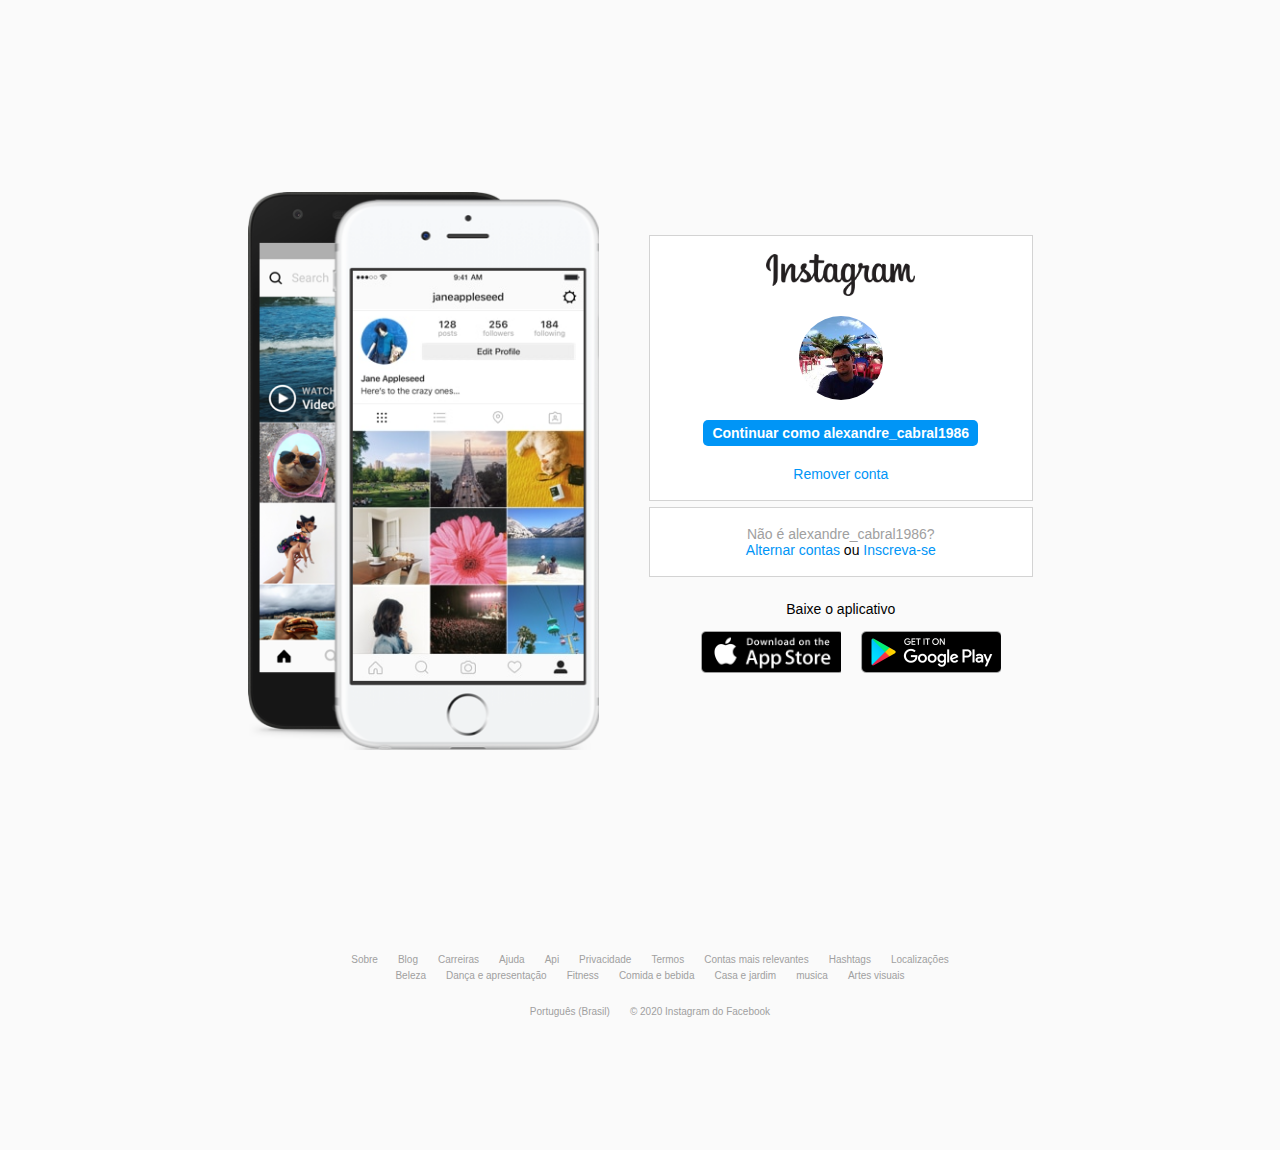
<file: index.html>
<!DOCTYPE html>
<html lang="en">

<head>
    <meta charset="UTF-8">
    <meta name="viewport" content="width=device-width, initial-scale=1.0">
    <title>Instagram</title>
    <link rel="stylesheet" href="style.css">
</head>

<body>
    <section class="section-wrapper">
        <div class="instagram-wrapper">
            <div class="instagram-phone">
                <img src="image/phone.png" alt="foto telefone">
            </div>
            <div class="instagram-continue">

                <div class="group">
                    <img src="./image/instagram-logo.png" class="instagram-logo" alt="instagram_logo">
                    <div class="profile-photo">
                        <img src="./image/foto_perfil.jpg" alt="foto de  perfil">
                    </div>

                    <input class="instagram-login" type="submit" value="Continuar como alexandre_cabral1986">
                    <a href="#" class="instagram-logout">Remover conta</a>
                </div>
                <div class="group">
                    <p class="not-account">Não é alexandre_cabral1986?</p>
                    <p><a href="#" class="not-account-link">Alternar contas</a> ou <a href="#"
                            class="not-account-link">Inscreva-se</a></p>
                </div>
                <div class="get-the-app">
                    <p class="get-app">Baixe o aplicativo</p>
                    <div class="download">
                        <a href="#" class="app-download"></a>
                        <a href="#" class="app-download"></a>
                    </div>
                </div>

            </div>

        </div>
    </section>
    <footer class="rodape">
        <div class="footer-rodape">
            <div class="footer-link"><a href="">Sobre</a></div>
            <div class="footer-link"><a href="">Blog</a></div>
            <div class="footer-link"><a href="">Carreiras</a></div>
            <div class="footer-link"><a href="">Ajuda</a></div>
            <div class="footer-link"><a href="">Api</a></div>
            <div class="footer-link"><a href="">Privacidade</a></div>
            <div class="footer-link"><a href="">Termos</a></div>
            <div class="footer-link"><a href="">Contas mais relevantes</a></div>
            <div class="footer-link"><a href="">Hashtags</a></div>
            <div class="footer-link"><a href="">Localizações</a></div>

        </div>
        <div class="footer-rodape">
            <div class="footer-link"><a href="">Beleza</a></div>
            <div class="footer-link"><a href="">Dança e apresentação</a></div>
            <div class="footer-link"><a href="">Fitness</a></div>
            <div class="footer-link"><a href="">Comida e bebida</a></div>
            <div class="footer-link"><a href="">Casa e jardim</a></div>
            <div class="footer-link"><a href="">musica</a></div>
            <div class="footer-link"><a href="">Artes visuais</a></div>
        </div>
        <div class="footer-rodape1">
            <div class="footer-link"><a href="">Português (Brasil)</a></div>
            <div class="footer-link"><a href="">© 2020 Instagram do Facebook</a></div>
        </div>
    </footer>

</body>

</html>
</file>
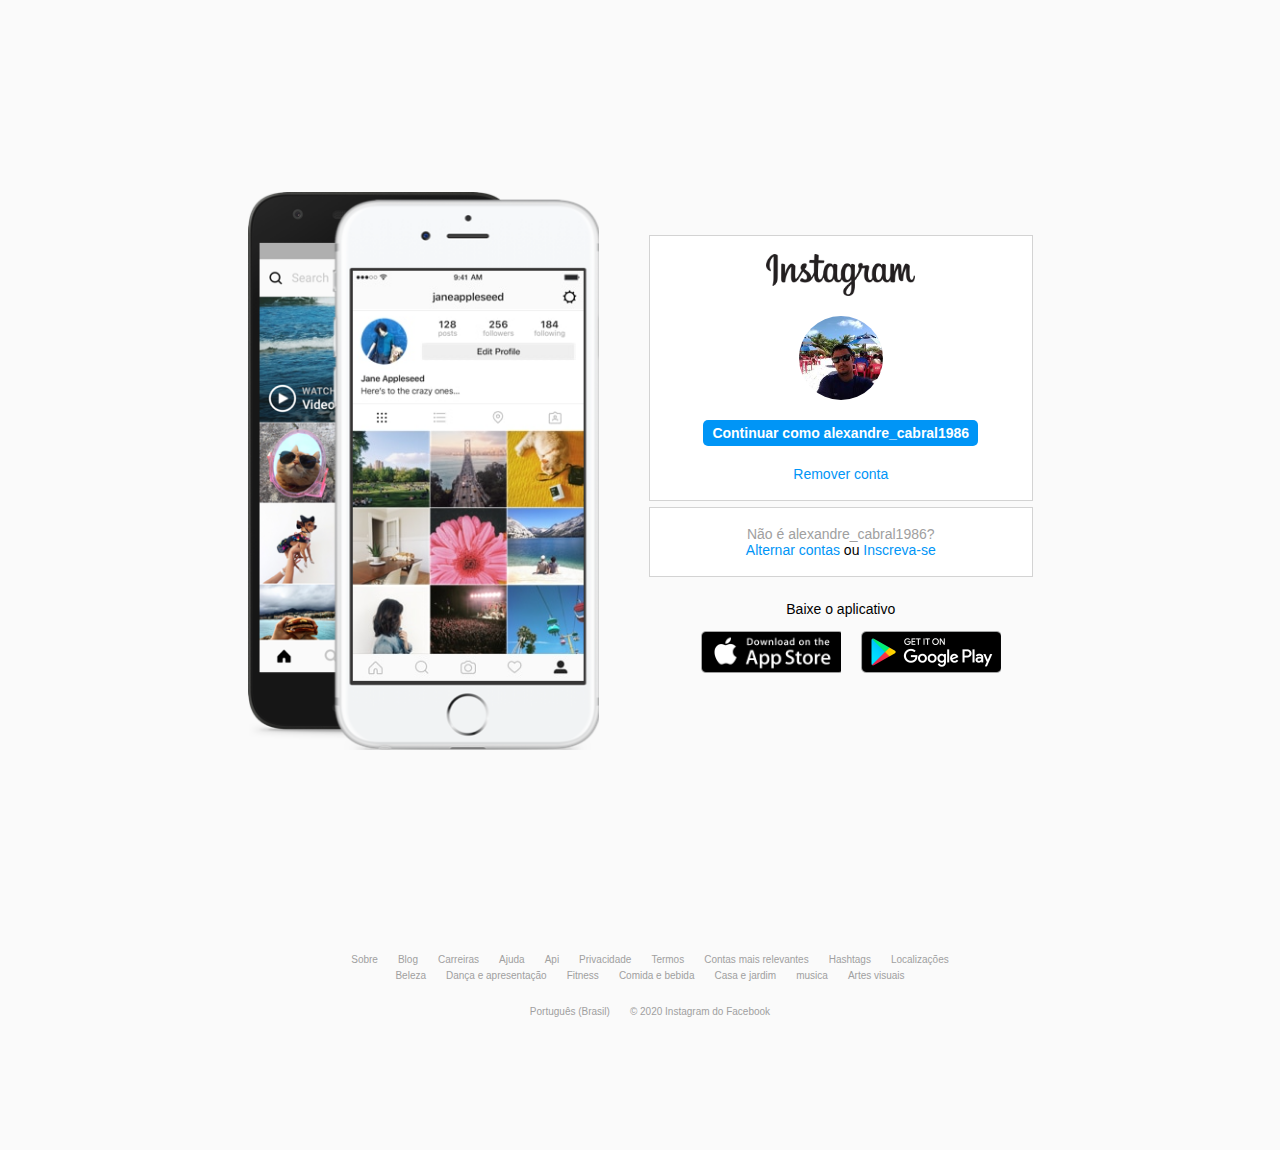
<file: INSTAGRAM/index.html>
<!DOCTYPE html>
<html lang="en">

<head>
    <meta charset="UTF-8">
    <meta name="viewport" content="width=device-width, initial-scale=1.0">
    <title>Instagram</title>
    <link rel="stylesheet" href="style.css">
</head>

<body>
    <section class="section-wrapper">
        <div class="instagram-wrapper">
            <div class="instagram-phone">
                <img src="image/phone.png" alt="foto telefone">
            </div>
            <div class="instagram-continue">

                <div class="group">
                    <img src="./image/instagram-logo.png" class="instagram-logo" alt="instagram_logo">
                    <div class="profile-photo">
                        <img src="./image/foto_perfil.jpg" alt="foto de  perfil">
                    </div>

                    <input class="instagram-login" type="submit" value="Continuar como alexandre_cabral1986">
                    <a href="#" class="instagram-logout">Remover conta</a>
                </div>
                <div class="group">
                    <p class="not-account">Não é alexandre_cabral1986?</p>
                    <p><a href="#" class="not-account-link">Alternar contas</a> ou <a href="#"
                            class="not-account-link">Inscreva-se</a></p>
                </div>
                <div class="get-the-app">
                    <p class="get-app">Baixe o aplicativo</p>
                    <div class="download">
                        <a href="#" class="app-download"></a>
                        <a href="#" class="app-download"></a>
                    </div>
                </div>

            </div>

        </div>
    </section>
    <footer class="rodape">
        <div class="footer-rodape">
            <div class="footer-link"><a href="">Sobre</a></div>
            <div class="footer-link"><a href="">Blog</a></div>
            <div class="footer-link"><a href="">Carreiras</a></div>
            <div class="footer-link"><a href="">Ajuda</a></div>
            <div class="footer-link"><a href="">Api</a></div>
            <div class="footer-link"><a href="">Privacidade</a></div>
            <div class="footer-link"><a href="">Termos</a></div>
            <div class="footer-link"><a href="">Contas mais relevantes</a></div>
            <div class="footer-link"><a href="">Hashtags</a></div>
            <div class="footer-link"><a href="">Localizações</a></div>

        </div>
        <div class="footer-rodape">
            <div class="footer-link"><a href="">Beleza</a></div>
            <div class="footer-link"><a href="">Dança e apresentação</a></div>
            <div class="footer-link"><a href="">Fitness</a></div>
            <div class="footer-link"><a href="">Comida e bebida</a></div>
            <div class="footer-link"><a href="">Casa e jardim</a></div>
            <div class="footer-link"><a href="">musica</a></div>
            <div class="footer-link"><a href="">Artes visuais</a></div>
        </div>
        <div class="footer-rodape1">
            <div class="footer-link"><a href="">Português (Brasil)</a></div>
            <div class="footer-link"><a href="">© 2020 Instagram do Facebook</a></div>
        </div>
    </footer>

</body>

</html>
</file>
<file: style.css>
*{
    font-family: sans-serif;
    font-size: 14px;
    border: none;
    text-decoration: none;
    padding: 0;
    margin: 0;
    box-sizing: border-box;
}
body{
    background-color: rgba(var(--b3f,250,250,250),1);
    width: 100%;
    min-height: 100vh;
    margin: 0;
    padding: 0;
    
  
}
.section-wrapper{
    display: flex;
    justify-content: center;
    width: 100%;
    min-height: 100vh;
    margin: 0;
    padding-top: 40px;

}
.instagram-wrapper{
    display: flex;
    align-items: center;
    justify-content: center;
    
    
}
.instagram-phone{
    display: flex;
    align-items: center;
    justify-content: center;
    width: 50%;
}
.instagram-phone img {
height: 40rem;
}
.instagram-continue {
display: flex;
align-items: center;
justify-content: space-around;
flex-direction: column;
width: 50%;
min-height: 34rem;
margin-left: 50px;
}
.group{
    display: flex;
    justify-content: space-between;
    align-items: center;
    flex-direction: column;
    background-color: #ffffff;
    width: 100%;
    padding: 1.3rem 0;
    border: 1px solid lightgray;
}
.group:nth-child(1){
    min-height: 19rem;
}
.instagram-logo {
    height: 3rem;
    
}
.instagram-logo img{
    border-radius: 50px;
}
.profile-photo{
    display: flex;
    justify-content: center;
    align-items: center;
    border-radius:50%;
    overflow: hidden;

}
.profile-photo img{
    height: 6rem;
}
.instagram-login{
    background-color: #0095f6;
    padding: 5px 9px 5px 9px; 
    color: white;
    border-radius: 5px;
    font-weight: bolder;
}
.instagram-logout{
    color: #0095f6;;
}
.not-account{
    color: rgb(160, 160, 160);
    
}
.not-account-link{
    color: #0095f6;
}
.get-the-app{
    display: flex;
    flex-direction: column;
    align-items: center;
    width: 100%;
    padding: 1.3rem;

}
.download{
display: flex;
width: 100%;
justify-content: space-evenly;
align-items: center;
padding: 1rem;

}
.app-download{
    height: 3rem;
    width: 10rem;
    background-size: cover;
    margin-left: 20px;

}

.app-download:nth-child(1){
    background-image: url(./image/apple-button.png);
}
.app-download:nth-child(2){
    background-image: url(./image/googleplay-button.png);
}

.rodape{
    width: 100%;
    height: 200px;
    margin-top: 50px;
    display: flex;
    align-items: center;
    flex-direction: column;
    
}
.footer-rodape{
    display: flex;
    justify-content: center;
    align-items: center;
    width: 800px;
  
    
}
.footer-link{    
    margin-left:20px;
    
}
.footer-link a{
    font-size: 10px;
    color: rgb(160, 160, 160);
}
.footer-rodape1{
    display: flex;
    justify-content: center;
    align-items: center;
    width: 800px;
    margin-top: 20px;  
    
}

@media (max-width:1024px){
    .instagram-wrapper {
        width: 90%;
    }
}
@media (max-width:650px){
    .instagram-wrapper {
        width: 90%;
    }
    .instagram-phone{
        display: none;
    }
    .instagram-continue{
        width: 100%;
    }
    .footer-rodape{
        width: 500px;
    }
    .footer-link{    
        margin-left:7px;
        
    }
}
</file>
<file: INSTAGRAM/style.css>
*{
    font-family: sans-serif;
    font-size: 14px;
    border: none;
    text-decoration: none;
    padding: 0;
    margin: 0;
    box-sizing: border-box;
}
body{
    background-color: rgba(var(--b3f,250,250,250),1);
    width: 100%;
    min-height: 100vh;
    margin: 0;
    padding: 0;
    
  
}
.section-wrapper{
    display: flex;
    justify-content: center;
    width: 100%;
    min-height: 100vh;
    margin: 0;
    padding-top: 40px;

}
.instagram-wrapper{
    display: flex;
    align-items: center;
    justify-content: center;
    
    
}
.instagram-phone{
    display: flex;
    align-items: center;
    justify-content: center;
    width: 50%;
}
.instagram-phone img {
height: 40rem;
}
.instagram-continue {
display: flex;
align-items: center;
justify-content: space-around;
flex-direction: column;
width: 50%;
min-height: 34rem;
margin-left: 50px;
}
.group{
    display: flex;
    justify-content: space-between;
    align-items: center;
    flex-direction: column;
    background-color: #ffffff;
    width: 100%;
    padding: 1.3rem 0;
    border: 1px solid lightgray;
}
.group:nth-child(1){
    min-height: 19rem;
}
.instagram-logo {
    height: 3rem;
    
}
.instagram-logo img{
    border-radius: 50px;
}
.profile-photo{
    display: flex;
    justify-content: center;
    align-items: center;
    border-radius:50%;
    overflow: hidden;

}
.profile-photo img{
    height: 6rem;
}
.instagram-login{
    background-color: #0095f6;
    padding: 5px 9px 5px 9px; 
    color: white;
    border-radius: 5px;
    font-weight: bolder;
}
.instagram-logout{
    color: #0095f6;;
}
.not-account{
    color: rgb(160, 160, 160);
    
}
.not-account-link{
    color: #0095f6;
}
.get-the-app{
    display: flex;
    flex-direction: column;
    align-items: center;
    width: 100%;
    padding: 1.3rem;

}
.download{
display: flex;
width: 100%;
justify-content: space-evenly;
align-items: center;
padding: 1rem;

}
.app-download{
    height: 3rem;
    width: 10rem;
    background-size: cover;
    margin-left: 20px;

}

.app-download:nth-child(1){
    background-image: url(./image/apple-button.png);
}
.app-download:nth-child(2){
    background-image: url(./image/googleplay-button.png);
}

.rodape{
    width: 100%;
    height: 200px;
    margin-top: 50px;
    display: flex;
    align-items: center;
    flex-direction: column;
    
}
.footer-rodape{
    display: flex;
    justify-content: center;
    align-items: center;
    width: 800px;
  
    
}
.footer-link{    
    margin-left:20px;
    
}
.footer-link a{
    font-size: 10px;
    color: rgb(160, 160, 160);
}
.footer-rodape1{
    display: flex;
    justify-content: center;
    align-items: center;
    width: 800px;
    margin-top: 20px;  
    
}

@media (max-width:1024px){
    .instagram-wrapper {
        width: 90%;
    }
}
@media (max-width:650px){
    .instagram-wrapper {
        width: 90%;
    }
    .instagram-phone{
        display: none;
    }
    .instagram-continue{
        width: 100%;
    }
    .footer-rodape{
        width: 500px;
    }
    .footer-link{    
        margin-left:7px;
        
    }
}
</file>
